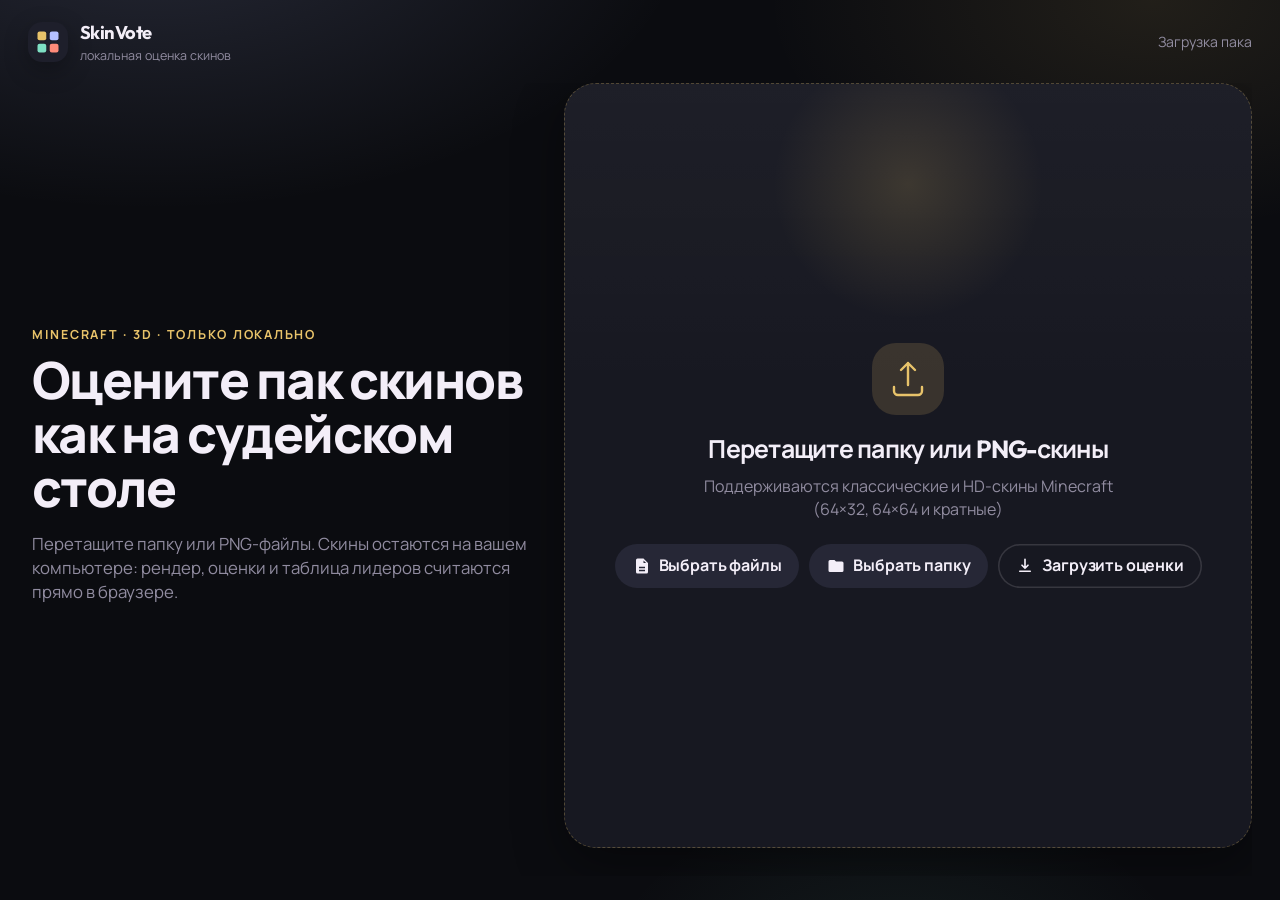
<file: index.html>
<!DOCTYPE html>
<html lang="ru">
  <head>
    <meta charset="UTF-8" />
    <meta name="viewport" content="width=device-width, initial-scale=1.0" />
    <meta name="color-scheme" content="dark" />
    <meta name="theme-color" content="#0b0c10" />
    <meta
      name="description"
      content="SkinVote — локальная визуальная оценка скинов Minecraft. 3D-просмотр, рейтинг по категориям и таблица лидеров. Без загрузки на сервер."
    />
    <title>SkinVote — оценка скинов Minecraft</title>
    <link rel="icon" href="./assets/favicon.svg" type="image/svg+xml" />
    <link rel="preconnect" href="https://fonts.googleapis.com" />
    <link rel="preconnect" href="https://fonts.gstatic.com" crossorigin />
    <link
      href="https://fonts.googleapis.com/css2?family=Manrope:wght@400;500;600;700;800&family=Outfit:wght@500;600;700;800&display=swap"
      rel="stylesheet"
    />
    <link rel="stylesheet" href="./css/app.css" />
  </head>
  <body>
    <div class="app-bg" aria-hidden="true"></div>

    <div id="app" class="app">
      <header class="topbar">
        <div class="brand">
          <span class="brand-mark" aria-hidden="true">
            <svg viewBox="0 0 32 32" width="28" height="28">
              <rect x="4" y="4" width="10" height="10" rx="2.4" fill="#e8c36a" />
              <rect x="18" y="4" width="10" height="10" rx="2.4" fill="#b4c0ff" />
              <rect x="4" y="18" width="10" height="10" rx="2.4" fill="#7ee0c4" />
              <rect x="18" y="18" width="10" height="10" rx="2.4" fill="#ff8b7a" />
            </svg>
          </span>
          <div class="brand-text">
            <strong>SkinVote</strong>
            <span>локальная оценка скинов</span>
          </div>
        </div>
        <div class="topbar-meta" id="topbar-meta"></div>
      </header>

      <!-- UPLOAD -->
      <section id="screen-upload" class="screen is-active" data-screen="upload">
        <div class="upload-wrap">
          <div class="hero-copy">
            <p class="eyebrow">Minecraft · 3D · только локально</p>
            <h1>Оцените пак скинов<br />как на судейском столе</h1>
            <p class="lede">
              Перетащите папку или PNG-файлы. Скины остаются на вашем компьютере:
              рендер, оценки и таблица лидеров считаются прямо в браузере.
            </p>
          </div>

          <div id="dropzone" class="dropzone" tabindex="0" role="button" aria-label="Зона загрузки скинов">
            <div class="dropzone-glow" aria-hidden="true"></div>
            <div class="dropzone-icon" aria-hidden="true">
              <svg viewBox="0 0 48 48" width="48" height="48">
                <path
                  d="M24 8v22M24 8l-7 7M24 8l7 7M10 32v4a4 4 0 0 0 4 4h20a4 4 0 0 0 4-4v-4"
                  fill="none"
                  stroke="currentColor"
                  stroke-width="2.4"
                  stroke-linecap="round"
                  stroke-linejoin="round"
                />
              </svg>
            </div>
            <h2>Перетащите папку или PNG-скины</h2>
            <p>Поддерживаются классические и HD-скины Minecraft (64×32, 64×64 и кратные)</p>
            <div class="dropzone-actions">
              <button type="button" class="btn btn-tonal" id="btn-pick-files">
                <span class="btn-ico" aria-hidden="true">
                  <svg viewBox="0 0 24 24" width="18" height="18">
                    <path
                      fill="currentColor"
                      d="M14 2H6a2 2 0 0 0-2 2v16a2 2 0 0 0 2 2h12a2 2 0 0 0 2-2V8zm0 2.5L17.5 8H14zM8 13h8v2H8zm0 4h8v2H8z"
                    />
                  </svg>
                </span>
                Выбрать файлы
              </button>
              <button type="button" class="btn btn-tonal" id="btn-pick-folder">
                <span class="btn-ico" aria-hidden="true">
                  <svg viewBox="0 0 24 24" width="18" height="18">
                    <path
                      fill="currentColor"
                      d="M10 4H4a2 2 0 0 0-2 2v12a2 2 0 0 0 2 2h16a2 2 0 0 0 2-2V8a2 2 0 0 0-2-2h-8l-2-2z"
                    />
                  </svg>
                </span>
                Выбрать папку
              </button>
              <button type="button" class="btn btn-outlined" id="btn-import">
                <span class="btn-ico" aria-hidden="true">
                  <svg viewBox="0 0 24 24" width="18" height="18">
                    <path
                      fill="none"
                      stroke="currentColor"
                      stroke-width="2.2"
                      stroke-linecap="round"
                      stroke-linejoin="round"
                      d="M12 3v12M12 15l-4-4M12 15l4-4M5 19h14"
                    />
                  </svg>
                </span>
                Загрузить оценки
              </button>
            </div>
          </div>

          <div id="upload-summary" class="upload-summary" hidden>
            <div class="summary-head">
              <div>
                <h3 id="valid-count">Найдено 0 валидных скинов</h3>
                <p id="skip-count" class="muted"></p>
              </div>
              <button type="button" class="btn btn-text" id="btn-clear-all">Очистить всё</button>
            </div>

            <div class="chip-scroller" id="valid-list"></div>

            <div id="invalid-block" class="invalid-block" hidden>
              <div class="invalid-head">
                <h4>Не удалось принять</h4>
                <button type="button" class="btn btn-text" id="btn-clear-invalid">Убрать ошибочные</button>
              </div>
              <ul id="invalid-list" class="invalid-list"></ul>
            </div>

            <div class="summary-cta">
              <button type="button" class="btn btn-filled btn-lg" id="btn-start" disabled>
                Начать
              </button>
            </div>
          </div>
        </div>
      </section>

      <!-- RATE -->
      <section id="screen-rate" class="screen" data-screen="rate" hidden>
        <div class="rate-layout">
          <article class="viewer-card">
            <div class="viewer-toolbar">
              <div class="file-pill" id="current-name" title="">skin.png</div>
              <div class="model-switch" role="group" aria-label="Тип модели">
                <button type="button" class="seg" data-model="slim" id="btn-slim">Slim</button>
                <button type="button" class="seg is-active" data-model="wide" id="btn-wide">Wide</button>
              </div>
            </div>
            <div class="viewer-stage" id="rate-stage">
              <canvas id="rate-canvas"></canvas>
            </div>
            <p class="viewer-hint">ЛКМ — вращение · ПКМ — сдвиг · колесо — масштаб</p>
          </article>

          <aside class="rate-panel">
            <div class="panel-kicker">
              <span id="rate-progress">Скин 1 из 1</span>
              <span class="kicker-dot" aria-hidden="true"></span>
              <span>пять категорий</span>
            </div>

            <div id="categories" class="categories"></div>

            <div class="total-score" id="total-score">
              <span class="total-label">Итоговая оценка</span>
              <strong id="total-value">—/10</strong>
            </div>
          </aside>
        </div>

        <div class="rate-nav">
          <button type="button" class="btn btn-outlined btn-lg" id="btn-prev" disabled>
            Предыдущий
          </button>
          <button type="button" class="btn btn-tonal btn-lg" id="btn-skip">
            Пропустить
          </button>
          <button type="button" class="btn btn-filled btn-lg" id="btn-next" disabled>
            Следующий
          </button>
        </div>
      </section>

      <!-- LEADERBOARD -->
      <section id="screen-board" class="screen" data-screen="board" hidden>
        <div class="board-head">
          <div>
            <p class="eyebrow">Итоги сессии</p>
            <h2>Таблица лидеров</h2>
          </div>
          <div class="board-actions">
            <label class="sort-control" for="board-sort">
              <span>Сортировка</span>
              <select id="board-sort" aria-label="Сортировка таблицы лидеров">
                <option value="total">Общая оценка</option>
                <option value="red">Красный цвет</option>
                <option value="blue">Синий цвет</option>
                <option value="logoFront">Лого спереди</option>
                <option value="logoBack">Лого взади</option>
                <option value="lenses">Линзы</option>
              </select>
            </label>
            <button
              type="button"
              class="btn btn-outlined"
              id="btn-toggle-filters"
              aria-expanded="false"
              aria-controls="board-filters"
            >
              <span class="btn-ico" aria-hidden="true">
                <svg viewBox="0 0 24 24" width="18" height="18">
                  <path
                    fill="none"
                    stroke="currentColor"
                    stroke-width="2.2"
                    stroke-linecap="round"
                    stroke-linejoin="round"
                    d="M4 5h16M7 12h10M10 19h4"
                  />
                </svg>
              </span>
              <span class="btn-label">Фильтры</span>
            </button>
            <button type="button" class="btn btn-outlined" id="btn-export">
              <span class="btn-ico" aria-hidden="true">
                <svg viewBox="0 0 24 24" width="18" height="18">
                  <path
                    fill="none"
                    stroke="currentColor"
                    stroke-width="2.2"
                    stroke-linecap="round"
                    stroke-linejoin="round"
                    d="M12 3v12M12 15l4-4M12 15l-4-4M5 19h14"
                  />
                </svg>
              </span>
              Сохранить оценки
            </button>
            <button type="button" class="btn btn-outlined" id="btn-back-rate">Вернуться к оценкам</button>
            <button type="button" class="btn btn-tonal" id="btn-new-session">Новая сессия</button>
          </div>
        </div>

        <div id="board-filters" class="board-filters" aria-label="Фильтры таблицы лидеров" hidden>
          <label class="filter-field filter-search" for="board-search">
            <span class="filter-label">Поиск</span>
            <input type="search" id="board-search" placeholder="Поиск по имени…" autocomplete="off" />
          </label>

          <fieldset class="filter-field filter-score">
            <legend class="filter-label">Итоговый балл</legend>
            <div class="filter-range">
              <label for="board-min-score">
                <span>от</span>
                <input id="board-min-score" type="number" min="1" max="10" step="0.1" placeholder="1" />
              </label>
              <label for="board-max-score">
                <span>до</span>
                <input id="board-max-score" type="number" min="1" max="10" step="0.1" placeholder="10" />
              </label>
            </div>
          </fieldset>

          <fieldset class="filter-field filter-categories">
            <legend class="filter-label">Минимум по категории</legend>
            <div class="category-filters">
              <label for="filter-red">
                <span>Красный ≥</span>
                <select id="filter-red">
                  <option value="0">Любое</option>
                  <option value="1">1</option>
                  <option value="2">2</option>
                  <option value="3">3</option>
                  <option value="4">4</option>
                  <option value="5">5</option>
                  <option value="6">6</option>
                  <option value="7">7</option>
                  <option value="8">8</option>
                  <option value="9">9</option>
                  <option value="10">10</option>
                </select>
              </label>
              <label for="filter-blue">
                <span>Синий ≥</span>
                <select id="filter-blue">
                  <option value="0">Любое</option>
                  <option value="1">1</option>
                  <option value="2">2</option>
                  <option value="3">3</option>
                  <option value="4">4</option>
                  <option value="5">5</option>
                  <option value="6">6</option>
                  <option value="7">7</option>
                  <option value="8">8</option>
                  <option value="9">9</option>
                  <option value="10">10</option>
                </select>
              </label>
              <label for="filter-logo-front">
                <span>Лого спереди ≥</span>
                <select id="filter-logo-front">
                  <option value="0">Любое</option>
                  <option value="1">1</option>
                  <option value="2">2</option>
                  <option value="3">3</option>
                  <option value="4">4</option>
                  <option value="5">5</option>
                  <option value="6">6</option>
                  <option value="7">7</option>
                  <option value="8">8</option>
                  <option value="9">9</option>
                  <option value="10">10</option>
                </select>
              </label>
              <label for="filter-logo-back">
                <span>Лого взади ≥</span>
                <select id="filter-logo-back">
                  <option value="0">Любое</option>
                  <option value="1">1</option>
                  <option value="2">2</option>
                  <option value="3">3</option>
                  <option value="4">4</option>
                  <option value="5">5</option>
                  <option value="6">6</option>
                  <option value="7">7</option>
                  <option value="8">8</option>
                  <option value="9">9</option>
                  <option value="10">10</option>
                </select>
              </label>
              <label for="filter-lenses">
                <span>Линзы ≥</span>
                <select id="filter-lenses">
                  <option value="0">Любое</option>
                  <option value="1">1</option>
                  <option value="2">2</option>
                  <option value="3">3</option>
                  <option value="4">4</option>
                  <option value="5">5</option>
                  <option value="6">6</option>
                  <option value="7">7</option>
                  <option value="8">8</option>
                  <option value="9">9</option>
                  <option value="10">10</option>
                </select>
              </label>
            </div>
          </fieldset>

          <button type="button" class="btn btn-text filter-reset" id="btn-reset-filters">Сбросить фильтры</button>
        </div>

        <div class="board-layout">
          <div class="podium" id="podium"></div>
          <div class="table-card">
            <div class="table-scroll">
              <table class="lb-table">
                <thead>
                  <tr>
                    <th>Место</th>
                    <th>Скин</th>
                    <th>Итог</th>
                    <th>Красный</th>
                    <th>Синий</th>
                    <th>Лого спереди</th>
                    <th>Лого взади</th>
                    <th>Линзы</th>
                    <th></th>
                  </tr>
                </thead>
                <tbody id="lb-body"></tbody>
              </table>
            </div>
          </div>
        </div>
      </section>

      <!-- TIEBREAK -->
      <section id="screen-tiebreak" class="screen" data-screen="tiebreak" hidden>
        <div class="tiebreak-head">
          <p class="eyebrow">Ничья в топ-8</p>
          <h2>Какой скин лучше?</h2>
          <p class="muted" id="tiebreak-info">Сравните скины с одинаковым баллом и выберите лучший.</p>
        </div>
        <div class="tiebreak-arena">
          <button type="button" class="tiebreak-card" id="tiebreak-left" aria-label="Выбрать левый скин">
            <div class="tiebreak-stage"><canvas></canvas></div>
            <div class="tiebreak-name"></div>
            <div class="tiebreak-score"></div>
            <span class="tiebreak-pick">Выбрать</span>
          </button>
          <div class="tiebreak-vs" aria-hidden="true">VS</div>
          <button type="button" class="tiebreak-card" id="tiebreak-right" aria-label="Выбрать правый скин">
            <div class="tiebreak-stage"><canvas></canvas></div>
            <div class="tiebreak-name"></div>
            <div class="tiebreak-score"></div>
            <span class="tiebreak-pick">Выбрать</span>
          </button>
        </div>
        <div class="tiebreak-nav">
          <span class="muted">Тейбрейкер определяет только порядок при равных баллах — оценки не меняются.</span>
          <button type="button" class="btn btn-text" id="btn-tiebreak-skip">Оставить порядок как есть</button>
        </div>
      </section>
    </div>

    <div id="toast" class="toast" hidden role="status"></div>

    <dialog id="reveal-dialog" class="sheet">
      <form method="dialog" class="sheet-inner">
        <h3>Расположение файла</h3>
        <p class="muted">
          Браузер не может открыть системный проводник и выделить там файл — это ограничение
          веб-платформы. Скопируйте путь ниже и откройте папку вручную в проводнике.
        </p>
        <p class="path-label">Файл</p>
        <p class="path-box" id="reveal-path">—</p>
        <p class="path-label">Папка</p>
        <p class="path-box" id="reveal-dir">—</p>
        <div class="sheet-actions">
          <button value="cancel" class="btn btn-text">Закрыть</button>
          <button type="button" class="btn btn-outlined" id="btn-copy-dir">Копировать папку</button>
          <button type="button" class="btn btn-filled" id="btn-copy-path">Копировать путь</button>
        </div>
      </form>
    </dialog>

    <dialog id="import-dialog" class="sheet">
      <form method="dialog" class="sheet-inner">
        <h3>Загрузка оценок</h3>
        <div id="import-preview" class="import-preview"></div>
        <div class="sheet-actions">
          <button value="cancel" class="btn btn-text">Отмена</button>
          <button type="button" class="btn btn-filled" id="btn-import-confirm">Просмотреть таблицу лидеров</button>
        </div>
      </form>
    </dialog>

    <dialog id="detail-dialog" class="detail-dialog">
      <form method="dialog" class="detail-dialog-inner">
        <div class="detail-head">
          <div>
            <p class="eyebrow">Детальный просмотр</p>
            <h3 id="detail-name">—</h3>
          </div>
          <div class="detail-total">
            <span>Итоговая оценка</span>
            <strong id="detail-score">—/10</strong>
          </div>
        </div>

        <div class="detail-layout">
          <div class="detail-view">
            <div class="detail-stage" id="detail-stage">
              <canvas id="detail-canvas"></canvas>
              <img id="detail-placeholder" class="detail-placeholder" alt="" hidden />
            </div>
            <p class="viewer-hint">ЛКМ — вращение · ПКМ — сдвиг · колесо — масштаб</p>
          </div>

          <aside class="detail-panel">
            <section>
              <h4 class="detail-section-title">Разбивка по категориям</h4>
              <div id="detail-categories" class="detail-categories"></div>
            </section>
          </aside>
        </div>

        <div class="detail-actions">
          <button value="cancel" class="btn btn-filled">Закрыть</button>
        </div>
      </form>
    </dialog>

    <input id="input-files" type="file" accept="image/png,.png" multiple hidden />
    <input id="input-folder" type="file" accept="image/png,.png" webkitdirectory directory multiple hidden />
    <input id="input-import" type="file" accept="application/json,.json" hidden />

    <script src="./vendor/skinview3d.bundle.js"></script>
    <script type="module" src="./js/app.js"></script>
  </body>
</html>
</file>
<file: css/app.css>
:root {
  --bg: #0b0c10;
  --bg-elev: #12131a;
  --surface: #171821;
  --surface-high: #1e1f2b;
  --surface-highest: #262736;
  --ink: #f3eef8;
  --ink-soft: #c6c1d2;
  --muted: #918ca0;
  --line: rgba(243, 238, 248, 0.08);
  --line-strong: rgba(243, 238, 248, 0.14);
  --gold: #e8c36a;
  --gold-press: #f3d48a;
  --gold-dim: rgba(232, 195, 106, 0.16);
  --periwinkle: #b4c0ff;
  --mint: #7ee0c4;
  --coral: #ff8b7a;
  --blue: #6cb6ff;
  --danger: #ffb4ab;
  --shadow: 0 18px 50px rgba(0, 0, 0, 0.38);
  --shadow-soft: 0 8px 24px rgba(0, 0, 0, 0.28);
  --r-xl: 32px;
  --r-lg: 24px;
  --r-md: 16px;
  --r-sm: 12px;
  --ease-out: cubic-bezier(0.05, 0.7, 0.1, 1);
  --ease-in: cubic-bezier(0.3, 0, 0.8, 0.15);
  --ease-std: cubic-bezier(0.2, 0, 0, 1);
  --font: "Manrope", "Segoe UI", sans-serif;
  --display: "Outfit", "Manrope", sans-serif;
  --red: #ff5252;
  --blue-cat: #54a9ff;
  --logo: #ecbf55;
  --lenses: #66e0bd;
}

* {
  box-sizing: border-box;
}

html,
body {
  margin: 0;
  min-height: 100%;
  background: var(--bg);
  color: var(--ink);
  font-family: var(--font);
  font-size: 16px;
  line-height: 1.45;
}

body {
  min-height: 100dvh;
  overflow: hidden;
}

button,
input,
select {
  font: inherit;
  color: inherit;
}

button {
  border: 0;
  background: none;
  cursor: pointer;
}

button:disabled {
  cursor: not-allowed;
}

h1,
h2,
h3,
h4 {
  font-family: var(--display);
  letter-spacing: -0.03em;
  margin: 0;
}

p {
  margin: 0;
}

.app-bg {
  position: fixed;
  inset: 0;
  pointer-events: none;
  background:
    radial-gradient(900px 500px at 12% -10%, rgba(180, 192, 255, 0.16), transparent 60%),
    radial-gradient(700px 420px at 90% 0%, rgba(232, 195, 106, 0.1), transparent 55%),
    radial-gradient(600px 400px at 70% 110%, rgba(126, 224, 196, 0.08), transparent 50%),
    var(--bg);
}

.app {
  position: relative;
  height: 100dvh;
  display: flex;
  flex-direction: column;
  padding: 20px 28px 24px;
  max-width: 1560px;
  margin: 0 auto;
  min-height: 0;
}

.topbar {
  display: flex;
  align-items: center;
  justify-content: space-between;
  gap: 16px;
  margin-bottom: 18px;
  flex: 0 0 auto;
}

.brand {
  display: flex;
  align-items: center;
  gap: 12px;
}

.brand-mark {
  width: 40px;
  height: 40px;
  border-radius: 14px;
  display: grid;
  place-items: center;
  background: var(--surface-high);
  box-shadow: var(--shadow-soft);
}

.brand-text {
  display: flex;
  flex-direction: column;
}

.brand-text strong {
  font-family: var(--display);
  font-size: 1.15rem;
  letter-spacing: -0.03em;
}

.brand-text span {
  color: var(--muted);
  font-size: 0.78rem;
}

.topbar-meta {
  color: var(--muted);
  font-size: 0.88rem;
}

.screen {
  flex: 1;
  min-height: 0;
  display: flex;
  flex-direction: column;
  animation: screen-in 420ms var(--ease-out);
}

.screen[hidden] {
  display: none !important;
}

@keyframes screen-in {
  from {
    opacity: 0;
    transform: translateY(10px) scale(0.985);
  }
  to {
    opacity: 1;
    transform: none;
  }
}

.eyebrow {
  color: var(--gold);
  font-weight: 700;
  font-size: 0.78rem;
  letter-spacing: 0.14em;
  text-transform: uppercase;
  margin-bottom: 10px;
}

.lede,
.muted {
  color: var(--muted);
}

/* Buttons */
.btn {
  display: inline-flex;
  align-items: center;
  justify-content: center;
  gap: 8px;
  min-height: 44px;
  padding: 0 18px;
  border-radius: 999px;
  font-weight: 700;
  letter-spacing: -0.01em;
  transition:
    transform 180ms var(--ease-out),
    background 180ms var(--ease-std),
    box-shadow 180ms var(--ease-std),
    opacity 160ms var(--ease-std),
    color 160ms var(--ease-std);
}

.btn:hover:not(:disabled) {
  transform: translateY(-1px);
}

.btn:active:not(:disabled) {
  transform: translateY(0) scale(0.98);
}

.btn-filled {
  background: var(--gold);
  color: #2a2108;
  box-shadow: 0 8px 20px rgba(232, 195, 106, 0.22);
}

.btn-filled:hover:not(:disabled) {
  background: var(--gold-press);
}

.btn-filled:disabled {
  background: #3a3944;
  color: #8c8796;
  box-shadow: none;
  opacity: 0.72;
}

.btn-outlined {
  background: transparent;
  color: var(--ink);
  box-shadow: inset 0 0 0 1.5px var(--line-strong);
}

.btn-outlined:hover:not(:disabled) {
  background: rgba(255, 255, 255, 0.04);
}

.btn-outlined:disabled {
  opacity: 0.38;
}

.btn-tonal {
  background: var(--surface-highest);
  color: var(--ink);
}

.btn-tonal:hover:not(:disabled) {
  background: #2e3042;
}

.btn-text {
  min-height: 36px;
  padding: 0 10px;
  color: var(--periwinkle);
}

.btn-text:hover:not(:disabled) {
  background: rgba(180, 192, 255, 0.08);
}

.btn-lg {
  min-height: 52px;
  padding: 0 28px;
  font-size: 1.02rem;
}

.btn-ico {
  display: grid;
  place-items: center;
}

/* Upload */
.upload-wrap {
  flex: 1;
  min-height: 0;
  display: grid;
  grid-template-columns: minmax(280px, 0.85fr) minmax(420px, 1.15fr);
  grid-template-rows: minmax(0, 1fr) auto;
  gap: 28px;
  align-items: stretch;
  overflow: auto;
}

.hero-copy {
  display: flex;
  flex-direction: column;
  justify-content: center;
  padding: 12px 8px 12px 4px;
}

.hero-copy h1 {
  font-size: clamp(2.1rem, 4vw, 3.5rem);
  line-height: 1.05;
  font-weight: 800;
  margin-bottom: 16px;
}

.lede {
  font-size: 1.05rem;
  max-width: 36rem;
}

.dropzone {
  position: relative;
  overflow: hidden;
  border-radius: var(--r-xl);
  background: linear-gradient(180deg, rgba(255, 255, 255, 0.03), transparent 40%), var(--surface);
  border: 1.5px dashed rgba(232, 195, 106, 0.28);
  box-shadow: var(--shadow);
  display: flex;
  flex-direction: column;
  align-items: center;
  justify-content: center;
  text-align: center;
  padding: 36px 28px;
  min-height: 0;
  outline: none;
  transition:
    border-color 180ms var(--ease-std),
    transform 220ms var(--ease-out),
    background 180ms var(--ease-std);
}

.dropzone-glow {
  position: absolute;
  width: 280px;
  height: 280px;
  border-radius: 50%;
  background: radial-gradient(circle, rgba(232, 195, 106, 0.16), transparent 68%);
  top: -40px;
  pointer-events: none;
}

.dropzone h2 {
  font-size: 1.55rem;
  margin: 8px 0 8px;
}

.dropzone p {
  color: var(--muted);
  max-width: 28rem;
}

.dropzone.is-over {
  border-color: var(--gold);
  border-style: solid;
  background: #1c1b16;
  transform: scale(1.01);
}

.dropzone:focus-visible {
  box-shadow: 0 0 0 3px rgba(180, 192, 255, 0.45);
}

.dropzone-icon {
  width: 72px;
  height: 72px;
  border-radius: 24px;
  display: grid;
  place-items: center;
  background: var(--gold-dim);
  color: var(--gold);
  margin-bottom: 8px;
}

.dropzone-actions {
  display: flex;
  flex-wrap: wrap;
  gap: 10px;
  margin-top: 22px;
  justify-content: center;
}

.upload-summary {
  grid-column: 1 / -1;
  background: var(--surface);
  border-radius: var(--r-xl);
  padding: 20px 22px 18px;
  border: 1px solid var(--line);
  box-shadow: var(--shadow-soft);
  display: flex;
  flex-direction: column;
  gap: 14px;
  min-height: 0;
  max-height: 42vh;
}

.upload-summary[hidden] {
  display: none !important;
}

.summary-head,
.invalid-head,
.board-head,
.board-actions,
.summary-cta {
  display: flex;
  align-items: center;
  justify-content: space-between;
  gap: 12px;
}

.chip-scroller {
  display: flex;
  flex-wrap: wrap;
  gap: 8px;
  overflow: auto;
  max-height: 112px;
  padding-bottom: 2px;
}

.chip {
  display: inline-flex;
  align-items: center;
  gap: 8px;
  max-width: 260px;
  padding: 7px 8px 7px 12px;
  border-radius: 999px;
  background: var(--surface-highest);
  color: var(--ink-soft);
  font-size: 0.86rem;
}

.chip span {
  overflow: hidden;
  text-overflow: ellipsis;
  white-space: nowrap;
}

.chip button {
  width: 24px;
  height: 24px;
  border-radius: 50%;
  color: var(--muted);
}

.chip button:hover {
  background: rgba(255, 255, 255, 0.08);
  color: var(--ink);
}

.invalid-block {
  border-top: 1px solid var(--line);
  padding-top: 12px;
}

.invalid-list {
  list-style: none;
  margin: 8px 0 0;
  padding: 0;
  display: flex;
  flex-direction: column;
  gap: 6px;
  max-height: 120px;
  overflow: auto;
}

.invalid-item {
  display: flex;
  align-items: center;
  justify-content: space-between;
  gap: 12px;
  padding: 8px 10px;
  border-radius: 12px;
  background: rgba(255, 180, 171, 0.06);
}

.invalid-item b {
  font-weight: 700;
  overflow: hidden;
  text-overflow: ellipsis;
  white-space: nowrap;
}

.invalid-item small {
  color: var(--danger);
}

.summary-cta {
  justify-content: flex-end;
}

/* Rate */
.rate-layout {
  flex: 1;
  min-height: 0;
  display: grid;
  grid-template-columns: minmax(380px, 1.2fr) minmax(340px, 0.8fr);
  gap: 22px;
}

.viewer-card,
.rate-panel,
.table-card,
.podium-card {
  background: var(--surface);
  border: 1px solid var(--line);
  border-radius: var(--r-xl);
  box-shadow: var(--shadow);
  min-width: 0;
}

.viewer-card {
  display: flex;
  flex-direction: column;
  min-height: 0;
  padding: 14px 14px 12px;
}

.viewer-toolbar {
  display: flex;
  align-items: center;
  justify-content: space-between;
  gap: 12px;
  padding: 4px 6px 10px;
}

.file-pill {
  max-width: min(52%, 360px);
  overflow: hidden;
  text-overflow: ellipsis;
  white-space: nowrap;
  padding: 8px 14px;
  border-radius: 999px;
  background: var(--surface-high);
  color: var(--ink-soft);
  font-weight: 600;
  font-size: 0.9rem;
}

.model-switch {
  display: flex;
  padding: 4px;
  border-radius: 999px;
  background: var(--surface-high);
  gap: 2px;
}

.seg {
  min-height: 36px;
  padding: 0 16px;
  border-radius: 999px;
  color: var(--muted);
  font-weight: 700;
}

.seg:hover {
  color: var(--ink);
}

.seg.is-active {
  background: var(--periwinkle);
  color: #1b2140;
  box-shadow: 0 6px 16px rgba(180, 192, 255, 0.2);
}

.viewer-stage {
  position: relative;
  flex: 1;
  min-height: 280px;
  border-radius: 24px;
  overflow: hidden;
  background:
    radial-gradient(ellipse at 50% 38%, #2a2d3f 0%, #14151c 68%);
}

.viewer-stage canvas {
  display: block;
  width: 100%;
  height: 100%;
}

.viewer-hint {
  text-align: center;
  color: var(--muted);
  font-size: 0.78rem;
  padding-top: 8px;
}

.rate-panel {
  display: flex;
  flex-direction: column;
  padding: 22px 22px 18px;
  min-height: 0;
}

.panel-kicker {
  display: flex;
  align-items: center;
  gap: 10px;
  color: var(--muted);
  font-size: 0.84rem;
  font-weight: 600;
  margin-bottom: 16px;
}

.kicker-dot {
  width: 5px;
  height: 5px;
  border-radius: 50%;
  background: var(--gold);
}

.categories {
  display: flex;
  flex-direction: column;
  gap: 14px;
  overflow: auto;
  padding-right: 4px;
}

.cat {
  padding: 14px 14px 12px;
  border-radius: 20px;
  background: var(--surface-high);
}

.cat-top {
  display: flex;
  align-items: center;
  justify-content: space-between;
  margin-bottom: 10px;
}

.cat-name {
  display: flex;
  align-items: center;
  gap: 8px;
  font-weight: 800;
}

.swatch {
  width: 10px;
  height: 10px;
  border-radius: 50%;
}

.cat[data-key="red"] .swatch { background: var(--red); }
.cat[data-key="blue"] .swatch { background: var(--blue-cat); }
.cat[data-key="logoFront"] .swatch { background: var(--logo); }
.cat[data-key="logoBack"] .swatch { background: var(--logo); }
.cat[data-key="lenses"] .swatch { background: var(--lenses); }

.cat-val {
  font-variant-numeric: tabular-nums;
  color: var(--ink-soft);
  font-weight: 700;
}

.stars {
  display: grid;
  grid-template-columns: repeat(10, 1fr);
  gap: 6px;
}

.star {
  aspect-ratio: 1;
  border-radius: 999px;
  background: transparent;
  box-shadow: inset 0 0 0 1.6px var(--line-strong);
  transition:
    background 140ms var(--ease-std),
    transform 140ms var(--ease-out),
    box-shadow 140ms var(--ease-std);
}

.star:hover,
.star:focus-visible {
  transform: scale(1.08);
}

.cat[data-key="red"] .star.is-on,
.cat[data-key="red"] .star.is-preview {
  background: var(--red);
  box-shadow: none;
}
.cat[data-key="blue"] .star.is-on,
.cat[data-key="blue"] .star.is-preview {
  background: var(--blue-cat);
  box-shadow: none;
}
.cat[data-key="logoFront"] .star.is-on,
.cat[data-key="logoFront"] .star.is-preview,
.cat[data-key="logoBack"] .star.is-on,
.cat[data-key="logoBack"] .star.is-preview {
  background: var(--logo);
  box-shadow: none;
}
.cat[data-key="lenses"] .star.is-on,
.cat[data-key="lenses"] .star.is-preview {
  background: var(--lenses);
  box-shadow: none;
}

.star.is-preview:not(.is-on) {
  opacity: 0.45;
}

.total-score {
  margin-top: auto;
  padding: 16px 6px 4px;
  display: flex;
  align-items: baseline;
  justify-content: space-between;
  gap: 12px;
}

.total-label {
  color: var(--muted);
  font-weight: 700;
}

#total-value {
  font-family: var(--display);
  font-size: clamp(2.4rem, 4vw, 3.4rem);
  letter-spacing: -0.05em;
  color: var(--gold);
  line-height: 1;
}

.total-score.is-skipped #total-value {
  color: var(--muted);
  font-size: clamp(1.6rem, 3vw, 2.2rem);
}

.rate-nav {
  display: flex;
  justify-content: center;
  gap: 14px;
  padding-top: 16px;
  flex: 0 0 auto;
}

.rate-nav .btn {
  min-width: 200px;
}

/* Leaderboard */
.board-head {
  margin-bottom: 14px;
  flex: 0 0 auto;
}

.board-head h2 {
  font-size: 2rem;
}

.sort-control {
  display: inline-flex;
  align-items: center;
  gap: 10px;
  color: var(--muted);
  font-size: 0.86rem;
  font-weight: 700;
}

.sort-control select {
  min-height: 44px;
  min-width: 190px;
  border: 1px solid var(--line-strong);
  border-radius: 999px;
  padding: 0 38px 0 16px;
  background:
    linear-gradient(45deg, transparent 50%, var(--ink-soft) 50%) calc(100% - 18px) 50% / 6px 6px no-repeat,
    linear-gradient(135deg, var(--ink-soft) 50%, transparent 50%) calc(100% - 13px) 50% / 6px 6px no-repeat,
    var(--surface-high);
  color: var(--ink);
  font-weight: 700;
  appearance: none;
  cursor: pointer;
}

.sort-control select:hover,
.sort-control select:focus-visible {
  border-color: rgba(232, 195, 106, 0.42);
  outline: none;
}

.sort-control option {
  background: var(--surface-high);
  color: var(--ink);
}

.board-actions {
  flex-wrap: wrap;
}

.board-filters {
  flex: 0 0 auto;
  display: grid;
  grid-template-columns: minmax(190px, 1.05fr) auto minmax(320px, 1.8fr) auto;
  align-items: end;
  gap: 10px;
  margin-bottom: 14px;
  padding: 12px;
  border: 1px solid var(--line);
  border-radius: var(--r-lg);
  background: var(--surface);
  box-shadow: var(--shadow-soft);
}

/* display: grid выше перекрывает UA-стиль [hidden], поэтому дублируем явно. */
.board-filters[hidden] {
  display: none !important;
}

.filter-field {
  min-width: 0;
  margin: 0;
  padding: 0;
  border: 0;
}

.filter-label {
  display: block;
  margin-bottom: 6px;
  color: var(--muted);
  font-size: 0.72rem;
  font-weight: 800;
  letter-spacing: 0.06em;
  text-transform: uppercase;
}

.filter-field input,
.filter-field select {
  width: 100%;
  min-height: 40px;
  border: 1px solid var(--line-strong);
  border-radius: var(--r-sm);
  padding: 0 11px;
  background: var(--surface-high);
  color: var(--ink);
  outline: none;
}

.filter-field input::placeholder {
  color: var(--muted);
}

.filter-field input:hover,
.filter-field input:focus-visible,
.filter-field select:hover,
.filter-field select:focus-visible {
  border-color: rgba(232, 195, 106, 0.48);
}

.filter-field input:focus-visible,
.filter-field select:focus-visible {
  box-shadow: 0 0 0 3px rgba(180, 192, 255, 0.16);
}

.filter-search input {
  min-width: 0;
}

.filter-range {
  display: flex;
  gap: 8px;
}

.filter-range label,
.category-filters label {
  display: flex;
  align-items: center;
  gap: 6px;
  min-width: 0;
  color: var(--muted);
  font-size: 0.8rem;
  font-weight: 700;
}

.filter-range input {
  width: 78px;
}

.category-filters {
  display: flex;
  flex-wrap: wrap;
  gap: 8px;
}

.category-filters label {
  flex: 1 1 112px;
}

.category-filters select {
  min-width: 0;
  padding: 0 8px;
}

.filter-reset {
  min-height: 40px;
  white-space: nowrap;
}

.board-layout {
  flex: 1;
  min-height: 0;
  display: grid;
  grid-template-columns: minmax(320px, 0.92fr) minmax(420px, 1.2fr);
  gap: 20px;
}

.podium {
  display: grid;
  grid-template-columns: repeat(3, 1fr);
  gap: 12px;
  min-height: 0;
}

.podium-card {
  display: flex;
  flex-direction: column;
  min-height: 0;
  padding: 12px;
  position: relative;
}

.podium-card.is-first {
  box-shadow: 0 16px 40px rgba(232, 195, 106, 0.12), var(--shadow);
}

.podium-place {
  text-align: center;
  font-weight: 800;
  font-family: var(--display);
  letter-spacing: 0.08em;
  font-size: 0.78rem;
  text-transform: uppercase;
  margin-bottom: 6px;
}

.podium-card[data-place="1"] .podium-place { color: var(--gold); }
.podium-card[data-place="2"] .podium-place { color: #d7dce8; }
.podium-card[data-place="3"] .podium-place { color: #d7a07a; }

.podium-stage {
  position: relative;
  flex: 1;
  min-height: 180px;
  border-radius: 20px;
  overflow: hidden;
  background: radial-gradient(ellipse at 50% 40%, #2a2d3f 0%, #14151c 70%);
}

.podium-stage canvas {
  width: 100%;
  height: 100%;
  display: block;
}

.podium-name {
  margin-top: 8px;
  text-align: center;
  font-size: 0.8rem;
  color: var(--ink-soft);
  overflow: hidden;
  text-overflow: ellipsis;
  white-space: nowrap;
}

.podium-score {
  text-align: center;
  color: var(--gold);
  font-weight: 800;
}

.podium-empty {
  grid-column: 1 / -1;
  display: grid;
  place-items: center;
  color: var(--muted);
  background: var(--surface);
  border-radius: var(--r-xl);
  border: 1px solid var(--line);
}

.table-card {
  min-height: 0;
  display: flex;
  flex-direction: column;
  overflow: hidden;
}

.table-scroll {
  overflow: auto;
  flex: 1;
  min-height: 0;
}

.lb-table {
  width: 100%;
  border-collapse: collapse;
  min-width: 720px;
}

.lb-table th,
.lb-table td {
  padding: 10px 12px;
  text-align: left;
  border-bottom: 1px solid var(--line);
  white-space: nowrap;
}

.lb-table th {
  position: sticky;
  top: 0;
  background: #1b1c27;
  z-index: 1;
  color: var(--muted);
  font-size: 0.75rem;
  letter-spacing: 0.06em;
  text-transform: uppercase;
}

.lb-table tbody tr {
  transition: background 140ms var(--ease-std);
}

.lb-table tbody tr:hover {
  background: rgba(255, 255, 255, 0.03);
}

.table-empty {
  padding: 34px 18px !important;
  color: var(--muted);
  text-align: center !important;
  white-space: normal !important;
}

.place-badge {
  display: inline-grid;
  place-items: center;
  min-width: 32px;
  height: 32px;
  border-radius: 10px;
  background: var(--surface-highest);
  font-weight: 800;
}

.place-badge.gold { background: rgba(232, 195, 106, 0.2); color: var(--gold); }
.place-badge.silver { background: rgba(215, 220, 232, 0.14); }
.place-badge.bronze { background: rgba(215, 160, 122, 0.16); color: #e0b08a; }

.skin-cell {
  display: flex;
  align-items: center;
  gap: 10px;
  min-width: 170px;
}

.thumb-wrap {
  width: 64px;
  height: 84px;
  flex: 0 0 auto;
  border-radius: 12px;
  overflow: hidden;
  background: #12131a;
  position: relative;
  cursor: pointer;
  transition: transform 160ms var(--ease-out), box-shadow 160ms var(--ease-std);
}

.thumb-wrap:hover {
  transform: translateY(-2px);
  box-shadow: 0 8px 18px rgba(0, 0, 0, 0.3);
}

.thumb-wrap:focus-visible,
.skin-name:focus-visible {
  outline: none;
  box-shadow: 0 0 0 3px rgba(180, 192, 255, 0.42);
}

.thumb-wrap img {
  width: 100%;
  height: 100%;
  object-fit: cover;
  display: block;
}

.skin-name {
  max-width: 190px;
  overflow: hidden;
  text-overflow: ellipsis;
  white-space: nowrap;
  color: var(--ink-soft);
  font-weight: 700;
  cursor: pointer;
}

.skin-name:hover {
  color: var(--ink);
}

.score-strong {
  font-weight: 800;
  color: var(--gold);
  font-variant-numeric: tabular-nums;
}

.icon-btn {
  width: 38px;
  height: 38px;
  border-radius: 12px;
  display: grid;
  place-items: center;
  background: var(--surface-highest);
  color: var(--ink-soft);
}

.icon-btn:hover {
  background: #323348;
  color: var(--ink);
}

.icon-btn:active {
  transform: scale(0.96);
}

/* Toast / dialog */
.toast {
  position: fixed;
  left: 50%;
  bottom: 28px;
  transform: translateX(-50%);
  background: #2b2c3a;
  color: var(--ink);
  padding: 12px 18px;
  border-radius: 999px;
  box-shadow: var(--shadow);
  z-index: 20;
  max-width: min(90vw, 520px);
}

.sheet {
  border: 0;
  border-radius: 28px;
  padding: 0;
  background: var(--surface-high);
  color: var(--ink);
  width: min(520px, calc(100vw - 32px));
  box-shadow: var(--shadow);
}

.sheet::backdrop {
  background: rgba(0, 0, 0, 0.55);
}

.sheet-inner {
  padding: 24px;
}

.sheet-inner h3 {
  margin-bottom: 8px;
}

.path-box {
  margin: 16px 0;
  padding: 12px 14px;
  border-radius: 14px;
  background: var(--bg);
  word-break: break-all;
  font-family: ui-monospace, SFMono-Regular, Menlo, monospace;
  font-size: 0.86rem;
}

.sheet-actions {
  display: flex;
  justify-content: flex-end;
  gap: 8px;
}

.detail-dialog {
  width: min(1100px, calc(100vw - 32px));
  max-width: none;
  max-height: calc(100dvh - 32px);
  padding: 0;
  border: 1px solid var(--line-strong);
  border-radius: var(--r-xl);
  background: var(--surface-high);
  color: var(--ink);
  box-shadow: var(--shadow);
  overflow: hidden;
}

.detail-dialog::backdrop {
  background: rgba(0, 0, 0, 0.68);
  backdrop-filter: blur(3px);
}

.detail-dialog-inner {
  display: flex;
  flex-direction: column;
  gap: 18px;
  max-height: calc(100dvh - 32px);
  padding: 24px;
  overflow: auto;
}

.detail-head {
  display: flex;
  align-items: flex-start;
  justify-content: space-between;
  gap: 18px;
}

.detail-head h3 {
  max-width: min(680px, 68vw);
  overflow: hidden;
  text-overflow: ellipsis;
  white-space: nowrap;
  font-size: clamp(1.35rem, 3vw, 2rem);
}

.detail-total {
  display: flex;
  flex-direction: column;
  align-items: flex-end;
  flex: 0 0 auto;
  gap: 2px;
  color: var(--muted);
  font-size: 0.8rem;
  font-weight: 700;
  white-space: nowrap;
}

.detail-total strong {
  color: var(--gold);
  font-family: var(--display);
  font-size: 1.7rem;
  line-height: 1;
}

.detail-layout {
  display: grid;
  grid-template-columns: minmax(0, 1.3fr) minmax(270px, 0.7fr);
  gap: 18px;
  min-height: 0;
}

.detail-view,
.detail-panel {
  min-width: 0;
}

.detail-view {
  display: flex;
  flex-direction: column;
  min-height: 0;
}

.detail-stage {
  position: relative;
  height: min(62vh, 620px);
  min-height: 420px;
  border-radius: var(--r-lg);
  overflow: hidden;
  background: radial-gradient(ellipse at 50% 38%, #2a2d3f 0%, #14151c 68%);
}

.detail-stage canvas,
.detail-placeholder {
  display: block;
  width: 100%;
  height: 100%;
}

.detail-placeholder {
  object-fit: contain;
}

.detail-panel {
  display: flex;
  flex-direction: column;
  justify-content: center;
  min-height: 0;
  padding: 4px 2px 0;
}

.detail-section-title {
  display: block;
  margin: 0 0 8px;
  color: var(--muted);
  font-size: 0.75rem;
  font-weight: 800;
  letter-spacing: 0.07em;
  text-transform: uppercase;
}

.detail-categories {
  display: flex;
  flex-direction: column;
  gap: 10px;
}

.detail-category {
  display: flex;
  align-items: center;
  justify-content: space-between;
  gap: 10px;
  padding: 14px 16px;
  border-radius: var(--r-sm);
  background: var(--surface);
}

.detail-category span {
  display: inline-flex;
  align-items: center;
  gap: 8px;
  min-width: 0;
  overflow: hidden;
  text-overflow: ellipsis;
  white-space: nowrap;
  color: var(--ink-soft);
  font-size: 0.86rem;
}

.detail-category strong {
  color: var(--ink);
  font-variant-numeric: tabular-nums;
}

.detail-category .swatch {
  flex: 0 0 auto;
}

.detail-category strong {
  font-size: 1.05rem;
}

.detail-actions {
  display: flex;
  justify-content: flex-end;
  gap: 8px;
}

.tooltip {
  position: fixed;
  z-index: 30;
  pointer-events: none;
  background: #2f3040;
  color: var(--ink);
  padding: 8px 10px;
  border-radius: 10px;
  font-size: 0.8rem;
  max-width: 360px;
  box-shadow: var(--shadow-soft);
  transform: translate(-50%, -120%);
}

@media (max-width: 1100px) {
  .upload-wrap,
  .rate-layout,
  .board-layout {
    grid-template-columns: 1fr;
  }

  .hero-copy {
    padding: 0 0 4px;
  }

  .hero-copy h1 {
    font-size: 2.1rem;
  }

  .dropzone {
    min-height: 280px;
  }

  .podium {
    min-height: 280px;
  }

  .board-filters {
    grid-template-columns: minmax(180px, 1fr) minmax(190px, auto);
  }

  .filter-categories,
  .filter-reset {
    grid-column: 1 / -1;
  }

  .filter-reset {
    justify-self: end;
  }

  .app {
    overflow: auto;
  }

  body {
    overflow: auto;
  }
}

@media (max-width: 720px) {
  .app {
    padding: 14px;
  }

  .rate-nav .btn {
    min-width: 0;
    flex: 1;
  }

  .board-head,
  .board-actions {
    flex-direction: column;
    align-items: stretch;
  }

  .sort-control {
    align-items: stretch;
    flex-direction: column;
  }

  .sort-control select {
    width: 100%;
  }

  .board-filters {
    grid-template-columns: 1fr;
    align-items: stretch;
  }

  .filter-range {
    flex-wrap: wrap;
  }

  .filter-range label {
    flex: 1 1 120px;
  }

  .filter-range input {
    flex: 1;
    width: auto;
  }

  .category-filters label {
    flex-basis: calc(50% - 4px);
  }

  .filter-reset {
    width: 100%;
  }

  .detail-dialog {
    width: calc(100vw - 20px);
    max-height: calc(100dvh - 20px);
    border-radius: var(--r-lg);
  }

  .detail-dialog-inner {
    max-height: calc(100dvh - 20px);
    padding: 16px;
  }

  .detail-head {
    flex-direction: column;
    gap: 8px;
  }

  .detail-head h3 {
    max-width: 100%;
  }

  .detail-total {
    align-items: flex-start;
  }

  .detail-layout {
    grid-template-columns: 1fr;
  }

  .detail-stage {
    height: 52vh;
    min-height: 300px;
  }

  .detail-panel {
    padding-top: 0;
  }

  .detail-actions .btn {
    width: 100%;
  }
}

/* === Путь к файлу (Task 1) === */
.path-label {
  margin: 12px 0 4px;
  color: var(--muted);
  font-size: 0.74rem;
  font-weight: 700;
  letter-spacing: 0.06em;
  text-transform: uppercase;
}

.path-box:first-of-type {
  margin-top: 0;
}

/* === Тейбрейкер (Task 2) === */
.tiebreak-head {
  text-align: center;
  flex: 0 0 auto;
  margin-bottom: 14px;
}

.tiebreak-head h2 {
  font-size: clamp(1.6rem, 3vw, 2.2rem);
}

.tiebreak-head .muted {
  margin-top: 6px;
}

.tiebreak-arena {
  flex: 1;
  min-height: 0;
  display: grid;
  grid-template-columns: 1fr auto 1fr;
  gap: 16px;
  align-items: stretch;
}

.tiebreak-card {
  display: flex;
  flex-direction: column;
  align-items: center;
  min-width: 0;
  min-height: 0;
  padding: 14px;
  border-radius: var(--r-xl);
  background: var(--surface);
  border: 1px solid var(--line);
  box-shadow: var(--shadow);
  text-align: center;
  transition:
    transform 180ms var(--ease-out),
    box-shadow 180ms var(--ease-std),
    border-color 180ms var(--ease-std),
    background 180ms var(--ease-std);
}

.tiebreak-card:hover {
  transform: translateY(-3px);
  border-color: rgba(232, 195, 106, 0.5);
  background: #1b1c22;
  box-shadow: 0 22px 50px rgba(232, 195, 106, 0.14), var(--shadow);
}

.tiebreak-card:focus-visible {
  outline: none;
  box-shadow: 0 0 0 3px rgba(180, 192, 255, 0.45), var(--shadow);
}

.tiebreak-stage {
  position: relative;
  flex: 1;
  width: 100%;
  min-height: 240px;
  border-radius: 20px;
  overflow: hidden;
  background: radial-gradient(ellipse at 50% 40%, #2a2d3f 0%, #14151c 70%);
}

.tiebreak-stage canvas {
  width: 100%;
  height: 100%;
  display: block;
}

.tiebreak-name {
  margin-top: 10px;
  font-weight: 800;
  font-size: 1rem;
  max-width: 100%;
  overflow: hidden;
  text-overflow: ellipsis;
  white-space: nowrap;
}

.tiebreak-score {
  color: var(--gold);
  font-weight: 800;
  font-variant-numeric: tabular-nums;
  margin-top: 2px;
}

.tiebreak-pick {
  margin-top: 10px;
  display: inline-flex;
  align-items: center;
  padding: 8px 18px;
  border-radius: 999px;
  background: var(--surface-highest);
  color: var(--ink-soft);
  font-weight: 700;
  font-size: 0.86rem;
  transition: background 160ms var(--ease-std), color 160ms var(--ease-std);
}

.tiebreak-card:hover .tiebreak-pick {
  background: var(--gold);
  color: #2a2108;
}

.tiebreak-vs {
  align-self: center;
  font-family: var(--display);
  font-weight: 800;
  font-size: 1.4rem;
  color: var(--muted);
  letter-spacing: 0.06em;
}

.tiebreak-nav {
  flex: 0 0 auto;
  display: flex;
  align-items: center;
  justify-content: space-between;
  gap: 12px;
  padding-top: 14px;
  flex-wrap: wrap;
}

/* === Подиум: плейсхолдер для скинов без файла (Task 3/4) === */
.podium-ph {
  width: 100%;
  height: 100%;
  object-fit: cover;
  display: block;
}

/* === Превью импорта (Task 3) === */
.import-preview {
  margin: 12px 0 4px;
  display: flex;
  flex-direction: column;
  gap: 6px;
}

.import-preview b {
  color: var(--ink);
}

@media (max-width: 820px) {
  .tiebreak-arena {
    grid-template-columns: 1fr;
    grid-template-rows: 1fr auto 1fr;
  }

  .tiebreak-vs {
    padding: 2px 0;
  }

  .tiebreak-stage {
    min-height: 180px;
  }

  .tiebreak-nav {
    justify-content: center;
    text-align: center;
  }
}
</file>
